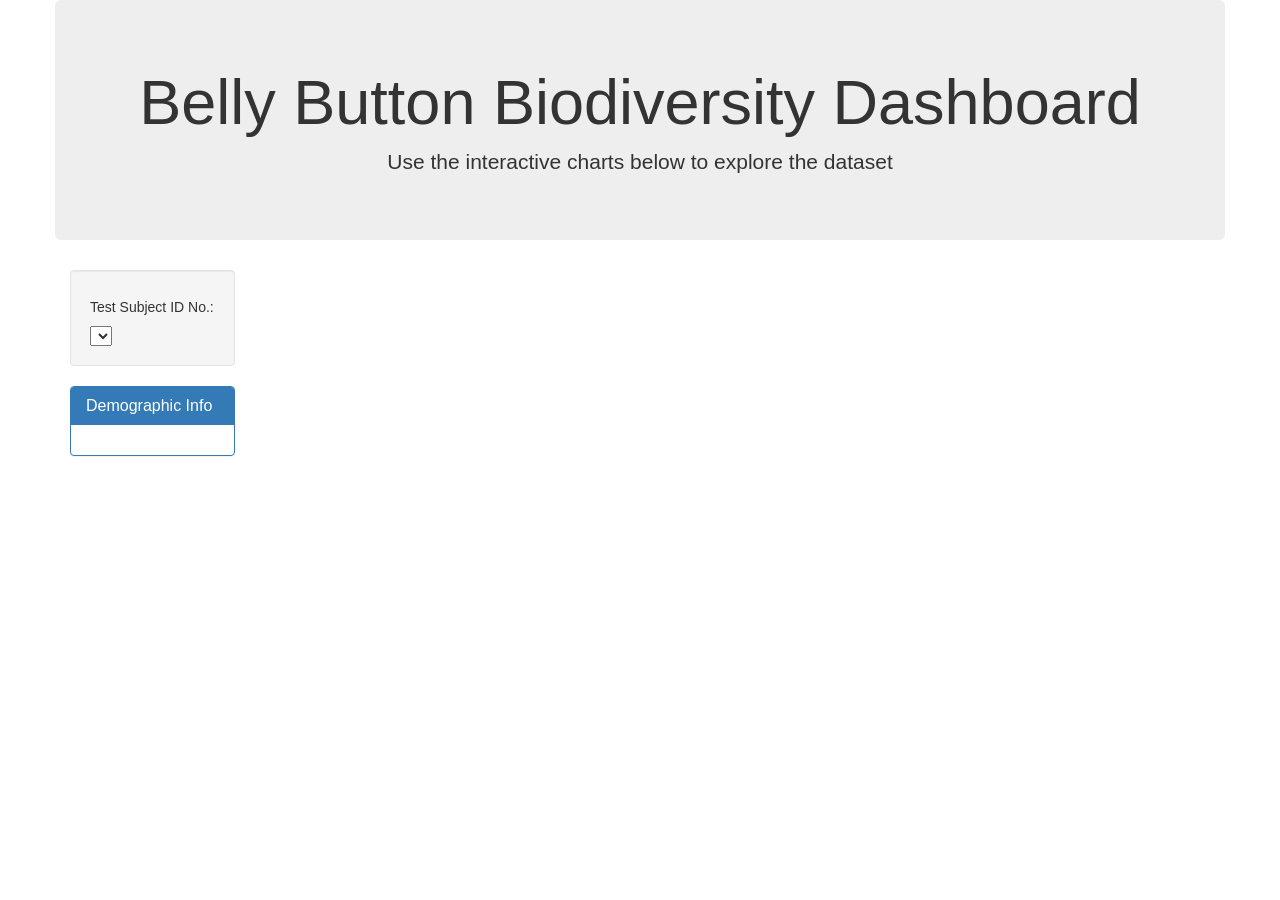
<file: 11 Belly Buttom diversity-plotly/index.html>
<!DOCTYPE html>
<html lang="en">

<head>
  <meta charset="UTF-8">
  <meta name="viewport" content="width=device-width, initial-scale=1.0">
  <meta http-equiv="X-UA-Compatible" content="ie=edge">
  <title>Bellybutton Biodiversity</title>
  <link rel="stylesheet" href="https://maxcdn.bootstrapcdn.com/bootstrap/3.3.7/css/bootstrap.min.css">
</head>

<body>

  <div class="container">
    <div class="row">
      <div class="col-md-12 jumbotron text-center">
        <h1>Belly Button Biodiversity Dashboard</h1>
        <p>Use the interactive charts below to explore the dataset</p>
      </div>
    </div>
    <div class="row">
      <div class="col-md-2">
        <div class="well">
          <h5>Test Subject ID No.:</h5>
          <!-- selector -->
          <select id="selDataset" onchange="optionChanged(this.value)"></select>
        </div>
        <div class="panel panel-primary">
          <div class="panel-heading">
            <h3 class="panel-title">Demographic Info</h3>
          </div>
          
          <div id="sample-metadata" class="panel-body"></div>
        </div>
      </div>
      <div class="col-md-5">
        <div id="bar"></div>
      </div>
      <div class="col-md-5">
        <div id="gauge"></div>
      </div>
    </div>
    <div class="row">
      <div class="col-md-12">
        <div id="bubble"></div>
      </div>
    </div>
  </div>

  <script src="https://d3js.org/d3.v5.min.js"></script>
  <script src="https://cdn.plot.ly/plotly-latest.min.js"></script>
  <script src="./js/app.js"></script>

  <!--<script src="samples.json"></script>-->
  
</body>

</html>
</file>
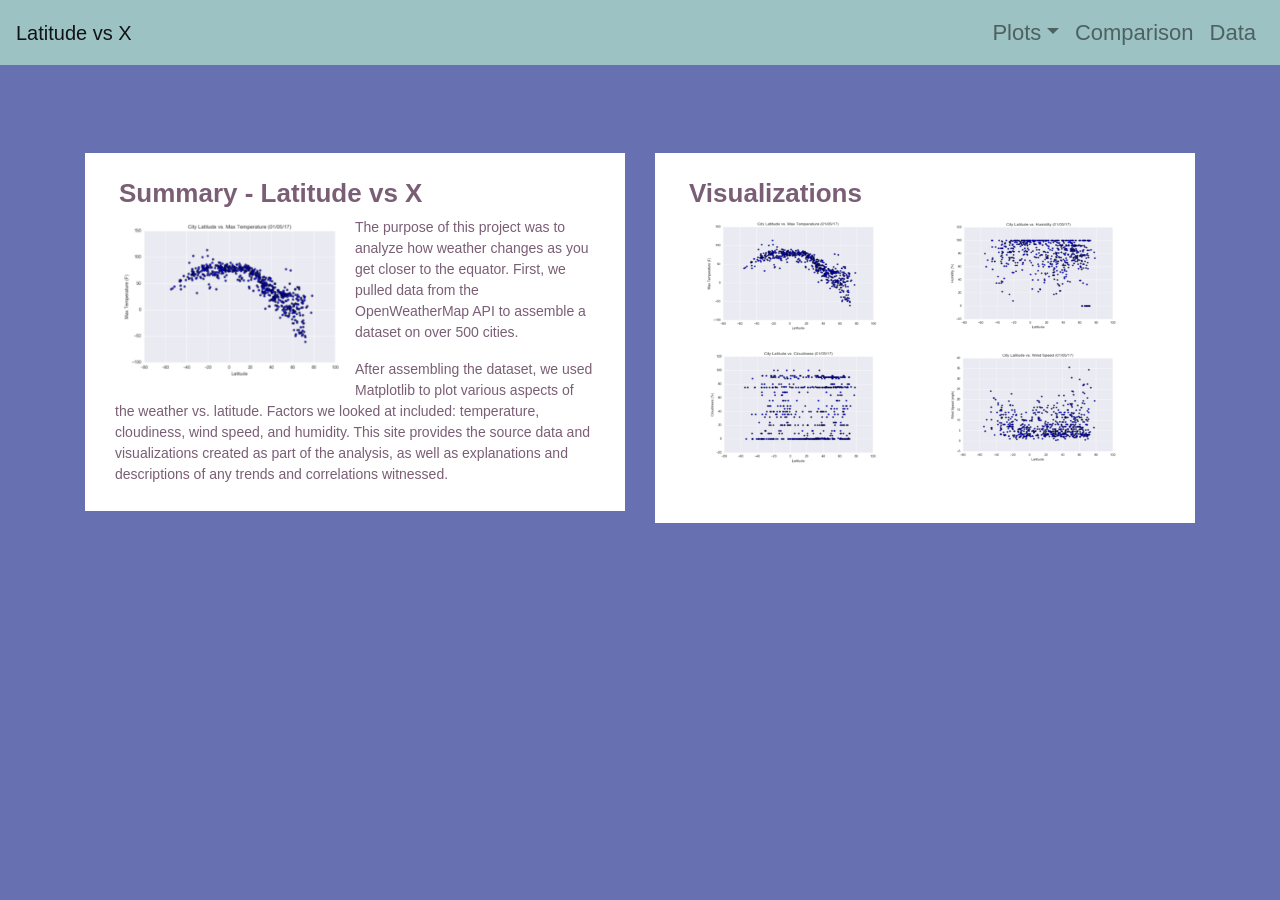
<file: 8 Web-Design-Challenge-main/index.html>
<!DOCTYPE html>
<html lang="en-us">
  
  <head>
    <meta charset="UTF-8">
    <!-- viewport -->
    <meta name="viewport" content="width=device-width, initial-scale=1">  
    <!-- bootstrap -->
	  <link rel="stylesheet" href="https://maxcdn.bootstrapcdn.com/bootstrap/4.0.0/css/bootstrap.min.css" integrity="sha384-Gn5384xqQ1aoWXA+058RXPxPg6fy4IWvTNh0E263XmFcJlSAwiGgFAW/dAiS6JXm" crossorigin="anonymous">
	<!-- css -->  
      <link rel="stylesheet" type="text/css" href="style_lattitude.css">
    <title>Latitude WebDesign - Landing</title>
  </head>

  <body>

    <div class="navigate"> 
        <nav class="navbar  navbar-expand-lg navbar-light ">
          <a class="navbar-brand" href="index.html">Latitude vs X</a>
          
          <button class="navbar-toggler border" type="button" data-toggle="collapse" data-target="#navbarNavDropdown" aria-controls="navbarNavDropdown" aria-expanded="false" aria-label="Toggle navigation">
            <span class="navbar-toggler-icon"></span>
          </button>

        <div class="collapse navbar-collapse" id="navbarNavDropdown">
          <ul class="navbar-nav ml-auto">
                <li class="nav-item dropdown">
                    <a href="#" class="nav-link dropdown-toggle" data-toggle="dropdown" id="navbarDropdownMenuLink" role="button" aria-haspopup="true" aria-expanded="false">Plots</a>
                     <div class="dropdown-menu" aria-labelledby="navbarDropdownMenuLink">
                        <a class="dropdown-item" href="temperature.html">Temperature</a>
                        <a class="dropdown-item" href="humidity.html">Humidity</a>
                        <a class="dropdown-item" href="cloudiness.html">Cloudiness</a>
                        <a class="dropdown-item" href="wind.html">Wind Speed</a>
                    </div>
              </li>

                <li class="nav-item">
                         <a class="nav-link" href="comparison.html">Comparison</a>
                </li>

                <li class="nav-item">
                        <a class="nav-link" href="data.html">Data</a>
                </li>
         </ul>
        
        </div>
      </nav>
    </div>

    <div class="container">
        <br></br>
        <section class="row">
          <div class="col-lg-6 col-md-12">
            <div class="description">
              <h1 class="principal-header">Summary - Latitude vs X</h1>
              <img src="Images/temperature.png" class="principal-plot">
              <p>The purpose of this project was to analyze how weather changes as you get closer to the equator. First, we pulled data from the OpenWeatherMap API to assemble a dataset on over 500 cities.</p>
              <p>After assembling the dataset, we used Matplotlib to plot various aspects of the weather vs. latitude. Factors we looked at included: temperature, cloudiness, wind speed, and humidity. This site provides the source data and visualizations created as part of the analysis, as well as explanations and descriptions of any trends and correlations witnessed.</p>
            </div>
          </div>
          
          <div class="col-lg-6 col-md-12">
            <section id="imageNav-area">
              <div class="content">
                <h2 class="visualizations-header">Visualizations</h2>
                <div class="container">
                  <div class="row">
                    <div class="col-6">
                      <a href="temperature.html">
                        <img src="Images/temperature.png", class="plot">
                      </a>
                    </div>
                    <div class="col-6">
                      <a href="humidity.html">
                        <img src="Images/humidity.png", class="plot">
                      </a>
                    </div>
                    <div class="col-6">
                      <a href="cloudiness.html">
                        <img src="Images/cloudiness.png", class="plot">
                      </a>
                    </div>
                    <div class="col-6">
                      <a href="wind.html">
                        <img src="Images/wind.png", class="plot">
                      </a>
                    </div>
                  </div>
                </div>
              </div>
            </section>
          </div>
        
        </section>
    </div>

      <!-- optional -->
      <script src="https://code.jquery.com/jquery-3.2.1.slim.min.js" integrity="sha384-KJ3o2DKtIkvYIK3UENzmM7KCkRr/rE9/Qpg6aAZGJwFDMVNA/GpGFF93hXpG5KkN" crossorigin="anonymous"></script>
      <script src="https://cdnjs.cloudflare.com/ajax/libs/popper.js/1.12.9/umd/popper.min.js" integrity="sha384-ApNbgh9B+Y1QKtv3Rn7W3mgPxhU9K/ScQsAP7hUibX39j7fakFPskvXusvfa0b4Q" crossorigin="anonymous"></script>
      <script src="https://maxcdn.bootstrapcdn.com/bootstrap/4.0.0/js/bootstrap.min.js" integrity="sha384-JZR6Spejh4U02d8jOt6vLEHfe/JQGiRRSQQxSfFWpi1MquVdAyjUar5+76PVCmYl" crossorigin="anonymous"></script>
    
  </body>
  
​</html>
</file>
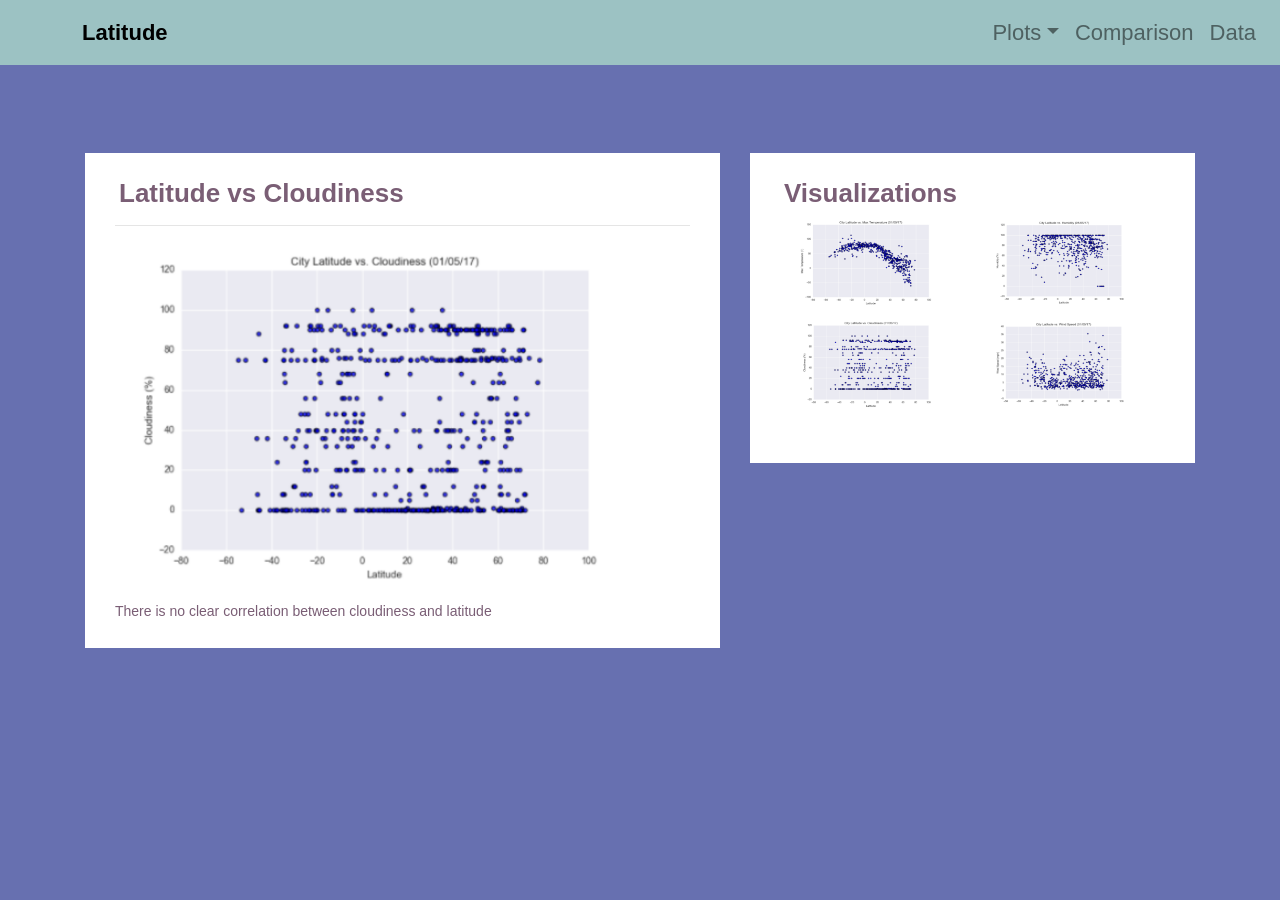
<file: 8 Web-Design-Challenge-main/cloudiness.html>
<!DOCTYPE html>
<html lang="en-us">
  
  <head>
    <meta charset="UTF-8">
    <meta name="viewport" content="width=device-width, initial-scale=1">
    <meta http-equiv="X-UA-Compatible" content="ie=edge">
	  <link rel="stylesheet" href="https://maxcdn.bootstrapcdn.com/bootstrap/4.0.0/css/bootstrap.min.css" integrity="sha384-Gn5384xqQ1aoWXA+058RXPxPg6fy4IWvTNh0E263XmFcJlSAwiGgFAW/dAiS6JXm" crossorigin="anonymous">
	  <link rel="stylesheet" type="text/css" href="style_lattitude.css">
    <title>Latitude vs Cloudiness </title>
  </head>

  <body>

    <div class="navigation">
      <nav class="navbar navbar-expand-lg navbar-light">
        <a class="navbar-brand" href="index.html">Latitude</a>
        <button class="navbar-toggler border" type="button" data-toggle="collapse" data-target="#navbarNavDropdown" aria-controls="navbarNavDropdown" aria-expanded="false" aria-label="Toggle navigation">
          <span class="navbar-toggler-icon"></span>
        </button>
        <div class="collapse navbar-collapse" id="navbarNavDropdown">
          <ul class="navbar-nav ml-auto">
            <li class="nav-item dropdown">
              <a href="#" class="nav-link dropdown-toggle" data-toggle="dropdown" id="navbarDropdownMenuLink" role="button" aria-haspopup="true" aria-expanded="false">Plots</a>
              <div class="dropdown-menu" aria-labelledby="navbarDropdownMenuLink">
                <a class="dropdown-item" href="temperature.html">Temperature</a>
                <a class="dropdown-item" href="humidity.html">Humidity</a>
                <a class="dropdown-item" href="cloudiness.html">Cloudiness</a>
                <a class="dropdown-item" href="wind.html">Wind </a>
              </div>
            </li>
            <li class="nav-item">
              <a class="nav-link" href="comparison.html">Comparison</a>
            </li>
            <li class="nav-item">
              <a class="nav-link" href="data.html">Data</a>
            </li>
          </ul>
        </div>
      </nav>
    </div>

    <div class="container">
      <br></br>
      <section class="row">
        <div class="col-lg-7 col-md-12">
          <div class="description">
            <h1 class="principal-header">Latitude vs Cloudiness</h1>
            <hr>
            <img src="Images/cloudiness.png">
            <p>There is no clear correlation between cloudiness and latitude</p>
          </div>
        </div>
        <div class="col-lg-5 col-md-12">
          <section id="imageNav-area">
            <div class="content">
              <h2 class="visualizations-header">Visualizations</h2>
              <div class="container">
                <div class="row">
                  <div class="col-6">
                    <a href="temperature.html">
                      <img src="Images/temperature.png", class="plot">
                    </a>
                  </div>
                  <div class="col-6">
                    <a href="humidity.html">
                      <img src="Images/humidity.png", class="plot">
                    </a>
                  </div>
                  <div class="col-6">
                    <a href="cloudiness.html">
                      <img src="Images/cloudiness.png", class="plot">
                    </a>
                  </div>
                  <div class="col-6">
                    <a href="wind.html">
                      <img src="Images/wind.png", class="plot">
                    </a>
                  </div>
                </div>
              </div>
            </div>
          </section>
        </div>
      </section>
    </div>
    
    <script src="https://code.jquery.com/jquery-3.2.1.slim.min.js" integrity="sha384-KJ3o2DKtIkvYIK3UENzmM7KCkRr/rE9/Qpg6aAZGJwFDMVNA/GpGFF93hXpG5KkN" crossorigin="anonymous"></script>
    <script src="https://cdnjs.cloudflare.com/ajax/libs/popper.js/1.12.9/umd/popper.min.js" integrity="sha384-ApNbgh9B+Y1QKtv3Rn7W3mgPxhU9K/ScQsAP7hUibX39j7fakFPskvXusvfa0b4Q" crossorigin="anonymous"></script>
    <script src="https://maxcdn.bootstrapcdn.com/bootstrap/4.0.0/js/bootstrap.min.js" integrity="sha384-JZR6Spejh4U02d8jOt6vLEHfe/JQGiRRSQQxSfFWpi1MquVdAyjUar5+76PVCmYl" crossorigin="anonymous"></script>
  
  </body>
​
</html>
</file>
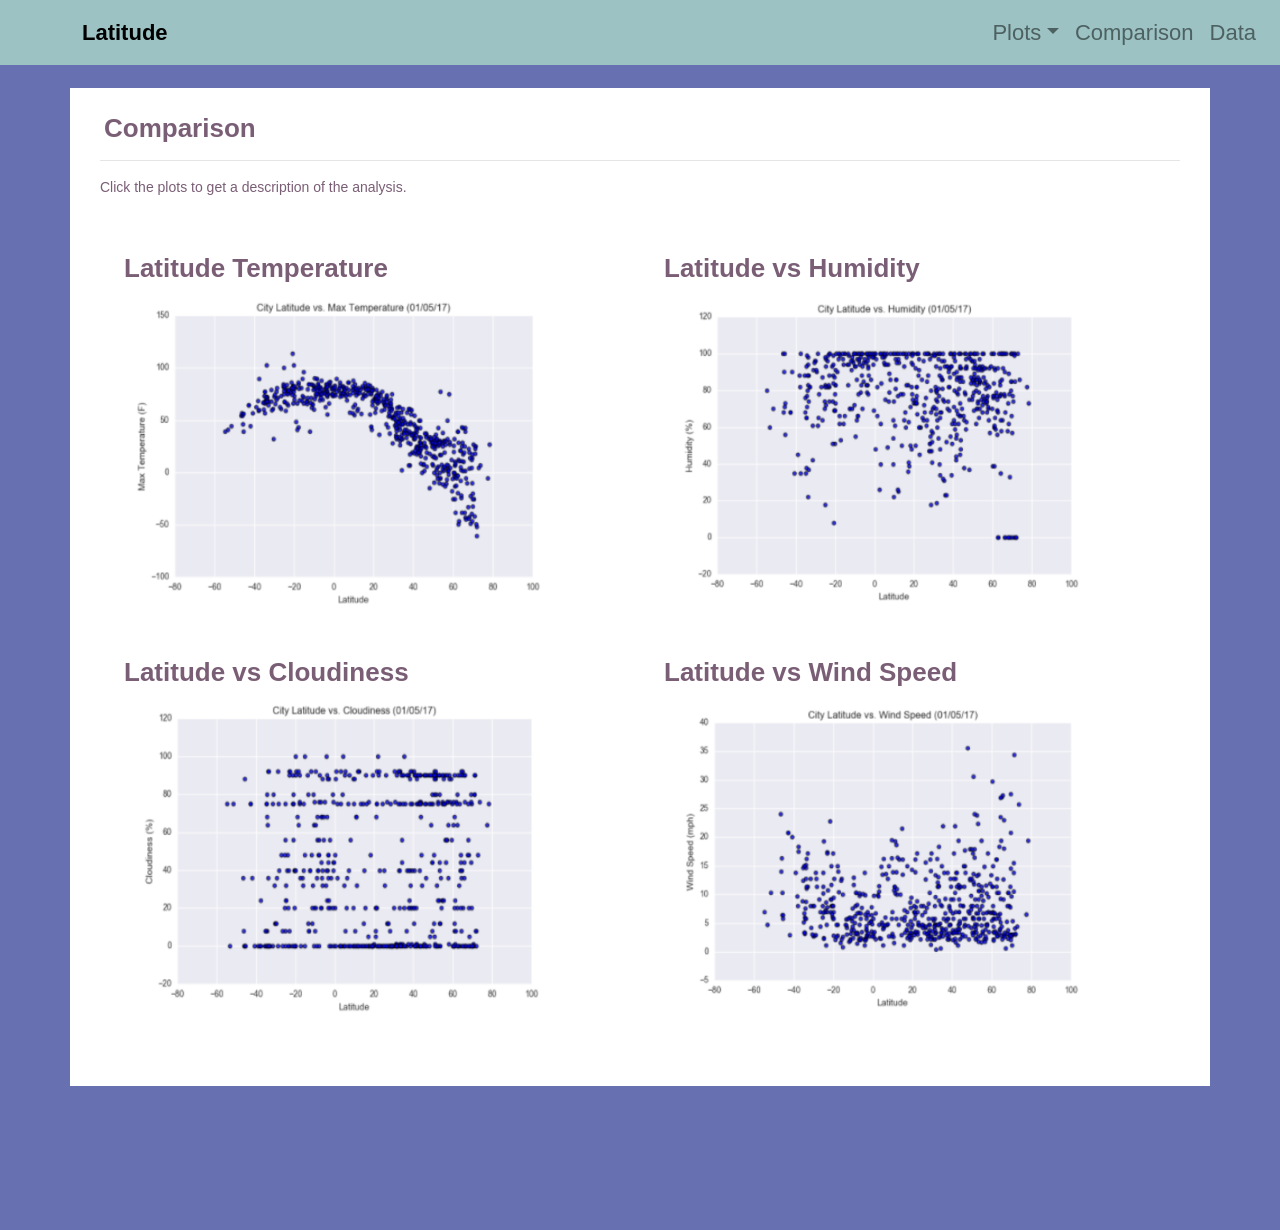
<file: 8 Web-Design-Challenge-main/comparison.html>
<!DOCTYPE html>
<html lang="en-us">
  
  <head>
    <meta charset="UTF-8">
    <meta name="viewport" content="width=device-width, initial-scale=1">
    <meta http-equiv="X-UA-Compatible" content="ie=edge">
	  <link rel="stylesheet" href="https://maxcdn.bootstrapcdn.com/bootstrap/4.0.0/css/bootstrap.min.css" integrity="sha384-Gn5384xqQ1aoWXA+058RXPxPg6fy4IWvTNh0E263XmFcJlSAwiGgFAW/dAiS6JXm" crossorigin="anonymous">
	  <link rel="stylesheet" type="text/css" href="style_lattitude.css">
    <title>Comparison</title>
  </head>

  <body>

    <div class="navigation">
      <nav class="navbar fixed-top navbar-expand-lg navbar-light">
        <a class="navbar-brand" href="index.html">Latitude</a>
        <button class="navbar-toggler border" type="button" data-toggle="collapse" data-target="#navbarNavDropdown" aria-controls="navbarNavDropdown" aria-expanded="false" aria-label="Toggle navigation">
          <span class="navbar-toggler-icon"></span>
        </button>
        <div class="collapse navbar-collapse" id="navbarNavDropdown">
          <ul class="navbar-nav ml-auto">
            <li class="nav-item dropdown">
              <a href="#" class="nav-link dropdown-toggle" data-toggle="dropdown" id="navbarDropdownMenuLink" role="button" aria-haspopup="true" aria-expanded="false">Plots</a>
              <div class="dropdown-menu" aria-labelledby="navbarDropdownMenuLink">
                <a class="dropdown-item" href="temperature.html">Temperature</a>
                <a class="dropdown-item" href="humidity.html">Humidity</a>
                <a class="dropdown-item" href="cloudiness.html">Cloudiness</a>
                <a class="dropdown-item" href="wind.html">Wind Speed</a>
              </div>
            </li>
            <li class="nav-item">
              <a class="nav-link" href="comparison.html">Comparison</a>
            </li>
            <li class="nav-item">
              <a class="nav-link" href="data.html">Data</a>
            </li>
          </ul>
        </div>
      </nav>
    </div>

    <br></br>
    
    <div class="container">
      <section class="row">
        <div>
          <div class="description">
            <h1 class="principal-header">Comparison</h1>
            <hr>
            <p>Click the plots to get a description of the analysis.</p>
            <div class="container" style="padding-bottom: 40px;">
              <div class="row">
                <div class="col-lg-6" style="padding: 20px;">
                  <div class="visualizations-header">Latitude Temperature</div>
                  <a href="temperature.html">
                    <img src="Images/temperature.png", class="plot">
                  </a>
                </div>

                <div class="col-lg-6" style="padding: 20px;">
                  <div class="visualizations-header">Latitude vs Humidity</div>
                  <a href="humidity.html">
                    <img src="Images/humidity.png", class="plot">
                  </a>
                </div>
                <div class="col-lg-6" style="padding: 20px;">
                  <div class="visualizations-header">Latitude vs Cloudiness</div>
                  <a href="cloudiness.html">
                    <img src="Images/cloudiness.png", class="plot">
                  </a>
                </div>
                <div class="col-lg-6" style="padding: 20px;">
                  <div class="visualizations-header">Latitude vs Wind Speed</div>
                  <a href="wind.html">
                    <img src="Images/wind.png", class="plot">
                  </a>
                </div>
              </div>
            </div>
          </div>
        </div>
      </section>
    </div>
    
    <script src="https://code.jquery.com/jquery-3.2.1.slim.min.js" integrity="sha384-KJ3o2DKtIkvYIK3UENzmM7KCkRr/rE9/Qpg6aAZGJwFDMVNA/GpGFF93hXpG5KkN" crossorigin="anonymous"></script>
    <script src="https://cdnjs.cloudflare.com/ajax/libs/popper.js/1.12.9/umd/popper.min.js" integrity="sha384-ApNbgh9B+Y1QKtv3Rn7W3mgPxhU9K/ScQsAP7hUibX39j7fakFPskvXusvfa0b4Q" crossorigin="anonymous"></script>
    <script src="https://maxcdn.bootstrapcdn.com/bootstrap/4.0.0/js/bootstrap.min.js" integrity="sha384-JZR6Spejh4U02d8jOt6vLEHfe/JQGiRRSQQxSfFWpi1MquVdAyjUar5+76PVCmYl" crossorigin="anonymous"></script>
  
  </body>

​</html>
</file>
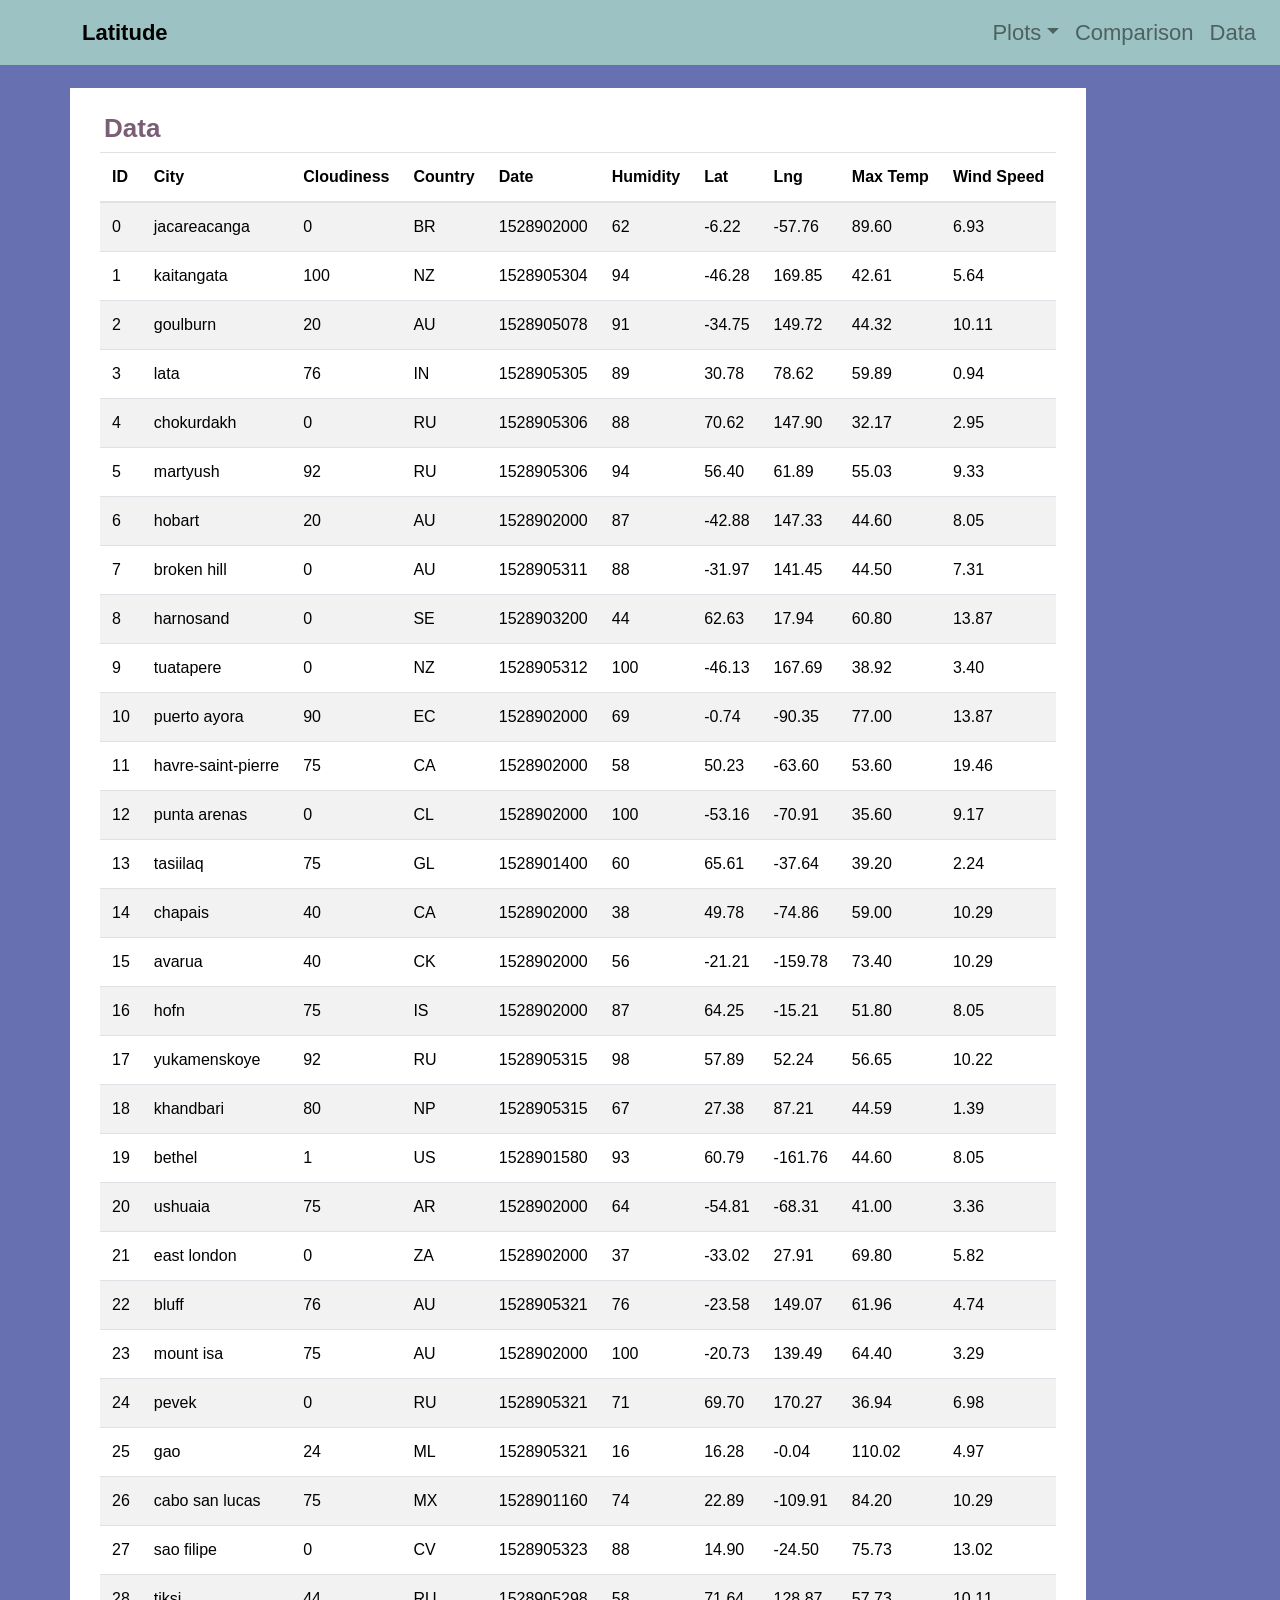
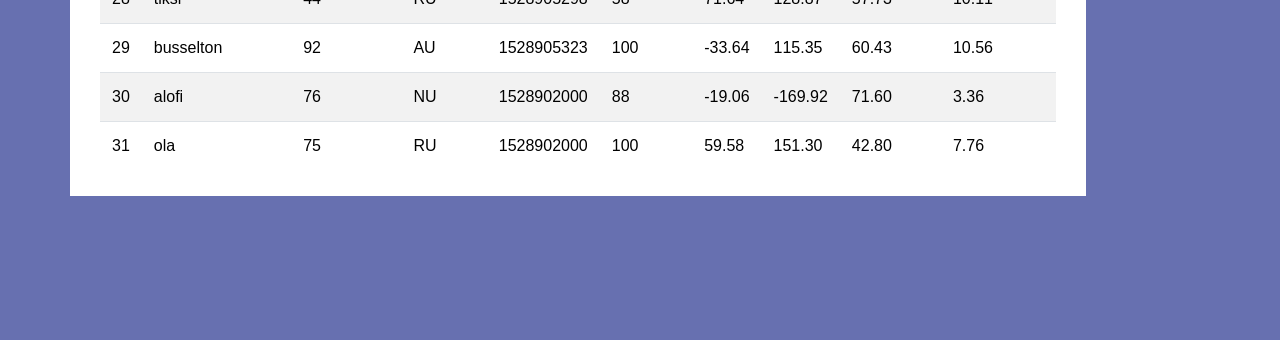
<file: 8 Web-Design-Challenge-main/data.html>
<!DOCTYPE html>
<html lang="en-us">
  
  <head>
    <meta charset="UTF-8">
    <meta name="viewport" content="width=device-width, initial-scale=1">
	  <link rel="stylesheet" href="https://maxcdn.bootstrapcdn.com/bootstrap/4.0.0/css/bootstrap.min.css" integrity="sha384-Gn5384xqQ1aoWXA+058RXPxPg6fy4IWvTNh0E263XmFcJlSAwiGgFAW/dAiS6JXm" crossorigin="anonymous">
	  <link rel="stylesheet" type="text/css" href="style_lattitude.css">
    <title>Latitude Web Visualization - Data</title>
  </head>

  <body>

    <div class="navigation">
      <nav class="navbar fixed-top navbar-expand-lg navbar-light">
        <a class="navbar-brand" href="index.html">Latitude</a>
        <button class="navbar-toggler border" type="button" data-toggle="collapse" data-target="#navbarNavDropdown" aria-controls="navbarNavDropdown" aria-expanded="false" aria-label="Toggle navigation">
          <span class="navbar-toggler-icon"></span>
        </button>
        <div class="collapse navbar-collapse" id="navbarNavDropdown">
          <ul class="navbar-nav ml-auto">
            <li class="nav-item dropdown">
              <a href="#" class="nav-link dropdown-toggle" data-toggle="dropdown" id="navbarDropdownMenuLink" role="button" aria-haspopup="true" aria-expanded="false">Plots</a>
              <div class="dropdown-menu" aria-labelledby="navbarDropdownMenuLink">
                <a class="dropdown-item" href="max_temperature_plot.html">Temperature</a>
                <a class="dropdown-item" href="humidity_plot.html">Humidity</a>
                <a class="dropdown-item" href="cloudiness_plot.html">Cloudiness</a>
                <a class="dropdown-item" href="wind_speed_plot.html">Wind </a>
              </div>
            </li>
            <li class="nav-item">
              <a class="nav-link" href="comparison.html">Comparison</a>
            </li>
            <li class="nav-item">
              <a class="nav-link" href="data.html">Data</a>
            </li>
          </ul>
        </div>
      </nav>
    </div>

    <br></br>
    
    <div class="container">
      <section class="row">
        <div>
          <div class="description">
            <h1 class="principal-header">Data</h1>

            <div>
              <table class="dataframe table table-striped">
                <thead>
                  <tr style="text-align: left;">
                    <th>ID</th>
                    <th>City</th>
                    <th>Cloudiness</th>
                    <th>Country</th>
                    <th>Date</th>
                    <th>Humidity</th>
                    <th>Lat</th>
                    <th>Lng</th>
                    <th>Max Temp</th>
                    <th>Wind Speed</th>
                  </tr>
                </thead>
                <tbody>
                  <tr>
                    <td>0</td>
                    <td>jacareacanga</td>
                    <td>0</td>
                    <td>BR</td>
                    <td>1528902000</td>
                    <td>62</td>
                    <td>-6.22</td>
                    <td>-57.76</td>
                    <td>89.60</td>
                    <td>6.93</td>
                  </tr>
                  <tr>
                    <td>1</td>
                    <td>kaitangata</td>
                    <td>100</td>
                    <td>NZ</td>
                    <td>1528905304</td>
                    <td>94</td>
                    <td>-46.28</td>
                    <td>169.85</td>
                    <td>42.61</td>
                    <td>5.64</td>
                  </tr>
                  <tr>
                    <td>2</td>
                    <td>goulburn</td>
                    <td>20</td>
                    <td>AU</td>
                    <td>1528905078</td>
                    <td>91</td>
                    <td>-34.75</td>
                    <td>149.72</td>
                    <td>44.32</td>
                    <td>10.11</td>
                  </tr>
                  <tr>
                    <td>3</td>
                    <td>lata</td>
                    <td>76</td>
                    <td>IN</td>
                    <td>1528905305</td>
                    <td>89</td>
                    <td>30.78</td>
                    <td>78.62</td>
                    <td>59.89</td>
                    <td>0.94</td>
                  </tr>
                  <tr>
                    <td>4</td>
                    <td>chokurdakh</td>
                    <td>0</td>
                    <td>RU</td>
                    <td>1528905306</td>
                    <td>88</td>
                    <td>70.62</td>
                    <td>147.90</td>
                    <td>32.17</td>
                    <td>2.95</td>
                  </tr>
                  <tr>
                    <td>5</td>
                    <td>martyush</td>
                    <td>92</td>
                    <td>RU</td>
                    <td>1528905306</td>
                    <td>94</td>
                    <td>56.40</td>
                    <td>61.89</td>
                    <td>55.03</td>
                    <td>9.33</td>
                  </tr>
                  <tr>
                    <td>6</td>
                    <td>hobart</td>
                    <td>20</td>
                    <td>AU</td>
                    <td>1528902000</td>
                    <td>87</td>
                    <td>-42.88</td>
                    <td>147.33</td>
                    <td>44.60</td>
                    <td>8.05</td>
                  </tr>
                  <tr>
                    <td>7</td>
                    <td>broken hill</td>
                    <td>0</td>
                    <td>AU</td>
                    <td>1528905311</td>
                    <td>88</td>
                    <td>-31.97</td>
                    <td>141.45</td>
                    <td>44.50</td>
                    <td>7.31</td>
                  </tr>
                  <tr>
                    <td>8</td>
                    <td>harnosand</td>
                    <td>0</td>
                    <td>SE</td>
                    <td>1528903200</td>
                    <td>44</td>
                    <td>62.63</td>
                    <td>17.94</td>
                    <td>60.80</td>
                    <td>13.87</td>
                  </tr>
                  <tr>
                    <td>9</td>
                    <td>tuatapere</td>
                    <td>0</td>
                    <td>NZ</td>
                    <td>1528905312</td>
                    <td>100</td>
                    <td>-46.13</td>
                    <td>167.69</td>
                    <td>38.92</td>
                    <td>3.40</td>
                  </tr>
                  <tr>
                    <td>10</td>
                    <td>puerto ayora</td>
                    <td>90</td>
                    <td>EC</td>
                    <td>1528902000</td>
                    <td>69</td>
                    <td>-0.74</td>
                    <td>-90.35</td>
                    <td>77.00</td>
                    <td>13.87</td>
                  </tr>
                  <tr>
                    <td>11</td>
                    <td>havre-saint-pierre</td>
                    <td>75</td>
                    <td>CA</td>
                    <td>1528902000</td>
                    <td>58</td>
                    <td>50.23</td>
                    <td>-63.60</td>
                    <td>53.60</td>
                    <td>19.46</td>
                  </tr>
                  <tr>
                    <td>12</td>
                    <td>punta arenas</td>
                    <td>0</td>
                    <td>CL</td>
                    <td>1528902000</td>
                    <td>100</td>
                    <td>-53.16</td>
                    <td>-70.91</td>
                    <td>35.60</td>
                    <td>9.17</td>
                  </tr>
                  <tr>
                    <td>13</td>
                    <td>tasiilaq</td>
                    <td>75</td>
                    <td>GL</td>
                    <td>1528901400</td>
                    <td>60</td>
                    <td>65.61</td>
                    <td>-37.64</td>
                    <td>39.20</td>
                    <td>2.24</td>
                  </tr>
                  <tr>
                    <td>14</td>
                    <td>chapais</td>
                    <td>40</td>
                    <td>CA</td>
                    <td>1528902000</td>
                    <td>38</td>
                    <td>49.78</td>
                    <td>-74.86</td>
                    <td>59.00</td>
                    <td>10.29</td>
                  </tr>
                  <tr>
                    <td>15</td>
                    <td>avarua</td>
                    <td>40</td>
                    <td>CK</td>
                    <td>1528902000</td>
                    <td>56</td>
                    <td>-21.21</td>
                    <td>-159.78</td>
                    <td>73.40</td>
                    <td>10.29</td>
                  </tr>
                  <tr>
                    <td>16</td>
                    <td>hofn</td>
                    <td>75</td>
                    <td>IS</td>
                    <td>1528902000</td>
                    <td>87</td>
                    <td>64.25</td>
                    <td>-15.21</td>
                    <td>51.80</td>
                    <td>8.05</td>
                  </tr>
                  <tr>
                    <td>17</td>
                    <td>yukamenskoye</td>
                    <td>92</td>
                    <td>RU</td>
                    <td>1528905315</td>
                    <td>98</td>
                    <td>57.89</td>
                    <td>52.24</td>
                    <td>56.65</td>
                    <td>10.22</td>
                  </tr>
                  <tr>
                    <td>18</td>
                    <td>khandbari</td>
                    <td>80</td>
                    <td>NP</td>
                    <td>1528905315</td>
                    <td>67</td>
                    <td>27.38</td>
                    <td>87.21</td>
                    <td>44.59</td>
                    <td>1.39</td>
                  </tr>
                  <tr>
                    <td>19</td>
                    <td>bethel</td>
                    <td>1</td>
                    <td>US</td>
                    <td>1528901580</td>
                    <td>93</td>
                    <td>60.79</td>
                    <td>-161.76</td>
                    <td>44.60</td>
                    <td>8.05</td>
                  </tr>
                  <tr>
                    <td>20</td>
                    <td>ushuaia</td>
                    <td>75</td>
                    <td>AR</td>
                    <td>1528902000</td>
                    <td>64</td>
                    <td>-54.81</td>
                    <td>-68.31</td>
                    <td>41.00</td>
                    <td>3.36</td>
                  </tr>
                  <tr>
                    <td>21</td>
                    <td>east london</td>
                    <td>0</td>
                    <td>ZA</td>
                    <td>1528902000</td>
                    <td>37</td>
                    <td>-33.02</td>
                    <td>27.91</td>
                    <td>69.80</td>
                    <td>5.82</td>
                  </tr>
                  <tr>
                    <td>22</td>
                    <td>bluff</td>
                    <td>76</td>
                    <td>AU</td>
                    <td>1528905321</td>
                    <td>76</td>
                    <td>-23.58</td>
                    <td>149.07</td>
                    <td>61.96</td>
                    <td>4.74</td>
                  </tr>
                  <tr>
                    <td>23</td>
                    <td>mount isa</td>
                    <td>75</td>
                    <td>AU</td>
                    <td>1528902000</td>
                    <td>100</td>
                    <td>-20.73</td>
                    <td>139.49</td>
                    <td>64.40</td>
                    <td>3.29</td>
                  </tr>
                  <tr>
                    <td>24</td>
                    <td>pevek</td>
                    <td>0</td>
                    <td>RU</td>
                    <td>1528905321</td>
                    <td>71</td>
                    <td>69.70</td>
                    <td>170.27</td>
                    <td>36.94</td>
                    <td>6.98</td>
                  </tr>
                  <tr>
                    <td>25</td>
                    <td>gao</td>
                    <td>24</td>
                    <td>ML</td>
                    <td>1528905321</td>
                    <td>16</td>
                    <td>16.28</td>
                    <td>-0.04</td>
                    <td>110.02</td>
                    <td>4.97</td>
                  </tr>
                  <tr>
                    <td>26</td>
                    <td>cabo san lucas</td>
                    <td>75</td>
                    <td>MX</td>
                    <td>1528901160</td>
                    <td>74</td>
                    <td>22.89</td>
                    <td>-109.91</td>
                    <td>84.20</td>
                    <td>10.29</td>
                  </tr>
                  <tr>
                    <td>27</td>
                    <td>sao filipe</td>
                    <td>0</td>
                    <td>CV</td>
                    <td>1528905323</td>
                    <td>88</td>
                    <td>14.90</td>
                    <td>-24.50</td>
                    <td>75.73</td>
                    <td>13.02</td>
                  </tr>
                  <tr>
                    <td>28</td>
                    <td>tiksi</td>
                    <td>44</td>
                    <td>RU</td>
                    <td>1528905298</td>
                    <td>58</td>
                    <td>71.64</td>
                    <td>128.87</td>
                    <td>57.73</td>
                    <td>10.11</td>
                  </tr>
                  <tr>
                    <td>29</td>
                    <td>busselton</td>
                    <td>92</td>
                    <td>AU</td>
                    <td>1528905323</td>
                    <td>100</td>
                    <td>-33.64</td>
                    <td>115.35</td>
                    <td>60.43</td>
                    <td>10.56</td>
                  </tr>
                  <tr>
                    <td>30</td>
                    <td>alofi</td>
                    <td>76</td>
                    <td>NU</td>
                    <td>1528902000</td>
                    <td>88</td>
                    <td>-19.06</td>
                    <td>-169.92</td>
                    <td>71.60</td>
                    <td>3.36</td>
                  </tr>
                  <tr>
                    <td>31</td>
                    <td>ola</td>
                    <td>75</td>
                    <td>RU</td>
                    <td>1528902000</td>
                    <td>100</td>
                    <td>59.58</td>
                    <td>151.30</td>
                    <td>42.80</td>
                    <td>7.76</td>
                  </tr>
                  <tr>
                </tbody>
            </table>
          </div>
        </div>
      </div>
    </section>
  </div>
  
  <script src="https://code.jquery.com/jquery-3.2.1.slim.min.js" integrity="sha384-KJ3o2DKtIkvYIK3UENzmM7KCkRr/rE9/Qpg6aAZGJwFDMVNA/GpGFF93hXpG5KkN" crossorigin="anonymous"></script>
  <script src="https://cdnjs.cloudflare.com/ajax/libs/popper.js/1.12.9/umd/popper.min.js" integrity="sha384-ApNbgh9B+Y1QKtv3Rn7W3mgPxhU9K/ScQsAP7hUibX39j7fakFPskvXusvfa0b4Q" crossorigin="anonymous"></script>
  <script src="https://maxcdn.bootstrapcdn.com/bootstrap/4.0.0/js/bootstrap.min.js" integrity="sha384-JZR6Spejh4U02d8jOt6vLEHfe/JQGiRRSQQxSfFWpi1MquVdAyjUar5+76PVCmYl" crossorigin="anonymous"></script>

</body>

​</html>
</file>
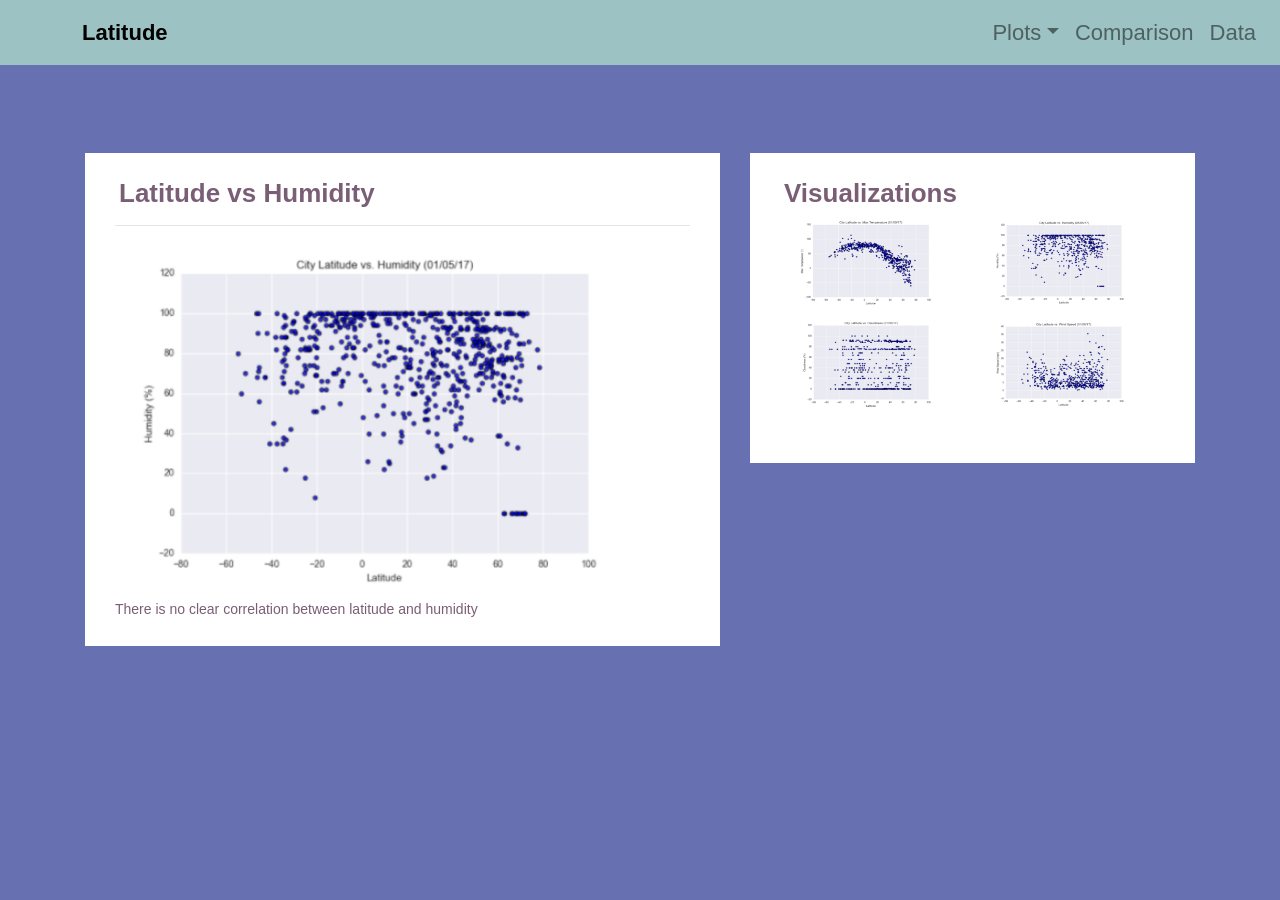
<file: 8 Web-Design-Challenge-main/humidity.html>
<!DOCTYPE html>
<html lang="en-us">
  
  <head>
    <meta charset="UTF-8">
    <meta name="viewport" content="width=device-width, initial-scale=1">
    <meta http-equiv="X-UA-Compatible" content="ie=edge">
	  <link rel="stylesheet" href="https://maxcdn.bootstrapcdn.com/bootstrap/4.0.0/css/bootstrap.min.css" integrity="sha384-Gn5384xqQ1aoWXA+058RXPxPg6fy4IWvTNh0E263XmFcJlSAwiGgFAW/dAiS6JXm" crossorigin="anonymous">
	  <link rel="stylesheet" type="text/css" href="style_lattitude.css">
    <title>Latitude vs Humidity</title>
  </head>

  <body>

    <div class="navigation">
      <nav class="navbar navbar-expand-lg navbar-light">
        <a class="navbar-brand" href="index.html">Latitude</a>
        <button class="navbar-toggler border" type="button" data-toggle="collapse" data-target="#navbarNavDropdown" aria-controls="navbarNavDropdown" aria-expanded="false" aria-label="Toggle navigation">
          <span class="navbar-toggler-icon"></span>
        </button>
        <div class="collapse navbar-collapse" id="navbarNavDropdown">
          <ul class="navbar-nav ml-auto">
            <li class="nav-item dropdown">
              <a href="#" class="nav-link dropdown-toggle" data-toggle="dropdown" id="navbarDropdownMenuLink" role="button" aria-haspopup="true" aria-expanded="false">Plots</a>
              <div class="dropdown-menu" aria-labelledby="navbarDropdownMenuLink">
                <a class="dropdown-item" href="temperature.html">Temperature</a>
                <a class="dropdown-item" href="humidity.html">Humidity</a>
                <a class="dropdown-item" href="cloudiness.html">Cloudiness</a>
                <a class="dropdown-item" href="wind.html">Wind </a>
              </div>
            </li>
            <li class="nav-item">
              <a class="nav-link" href="comparison.html">Comparison</a>
            </li>
            <li class="nav-item">
              <a class="nav-link" href="data.html">Data</a>
            </li>
          </ul>
        </div>
      </nav>
    </div>

    <div class="container">
      <br></br>
      <section class="row">
        <div class="col-lg-7 col-md-12">
          <div class="description">
            <h1 class="principal-header">Latitude vs Humidity</h1>
            <hr>
            <img src="Images/humidity.png">
            <p>There is no clear correlation between latitude and humidity</p>
          </div>
        </div>
        <div class="col-lg-5 col-md-12">
          <section id="imageNav-area">
            <div class="content">
              <h2 class="visualizations-header">Visualizations</h2>
              <div class="container">
                <div class="row">
                  <div class="col-6">
                    <a href="temperature.html">
                      <img src="Images/temperature.png", class="plot">
                    </a>
                  </div>
                  <div class="col-6">
                    <a href="humidity.html">
                      <img src="Images/humidity.png", class="plot">
                    </a>
                  </div>
                  <div class="col-6">
                    <a href="cloudiness.html">
                      <img src="Images/cloudiness.png", class="plot">
                    </a>
                  </div>
                  <div class="col-6">
                    <a href="wind.html">
                      <img src="Images/wind.png", class="plot">
                    </a>
                  </div>
                </div>
              </div>
            </div>
          </section>
        </div>
      </section>
    </div>
    
    <script src="https://code.jquery.com/jquery-3.2.1.slim.min.js" integrity="sha384-KJ3o2DKtIkvYIK3UENzmM7KCkRr/rE9/Qpg6aAZGJwFDMVNA/GpGFF93hXpG5KkN" crossorigin="anonymous"></script>
    <script src="https://cdnjs.cloudflare.com/ajax/libs/popper.js/1.12.9/umd/popper.min.js" integrity="sha384-ApNbgh9B+Y1QKtv3Rn7W3mgPxhU9K/ScQsAP7hUibX39j7fakFPskvXusvfa0b4Q" crossorigin="anonymous"></script>
    <script src="https://maxcdn.bootstrapcdn.com/bootstrap/4.0.0/js/bootstrap.min.js" integrity="sha384-JZR6Spejh4U02d8jOt6vLEHfe/JQGiRRSQQxSfFWpi1MquVdAyjUar5+76PVCmYl" crossorigin="anonymous"></script>
  
  </body>
​
</html>
</file>
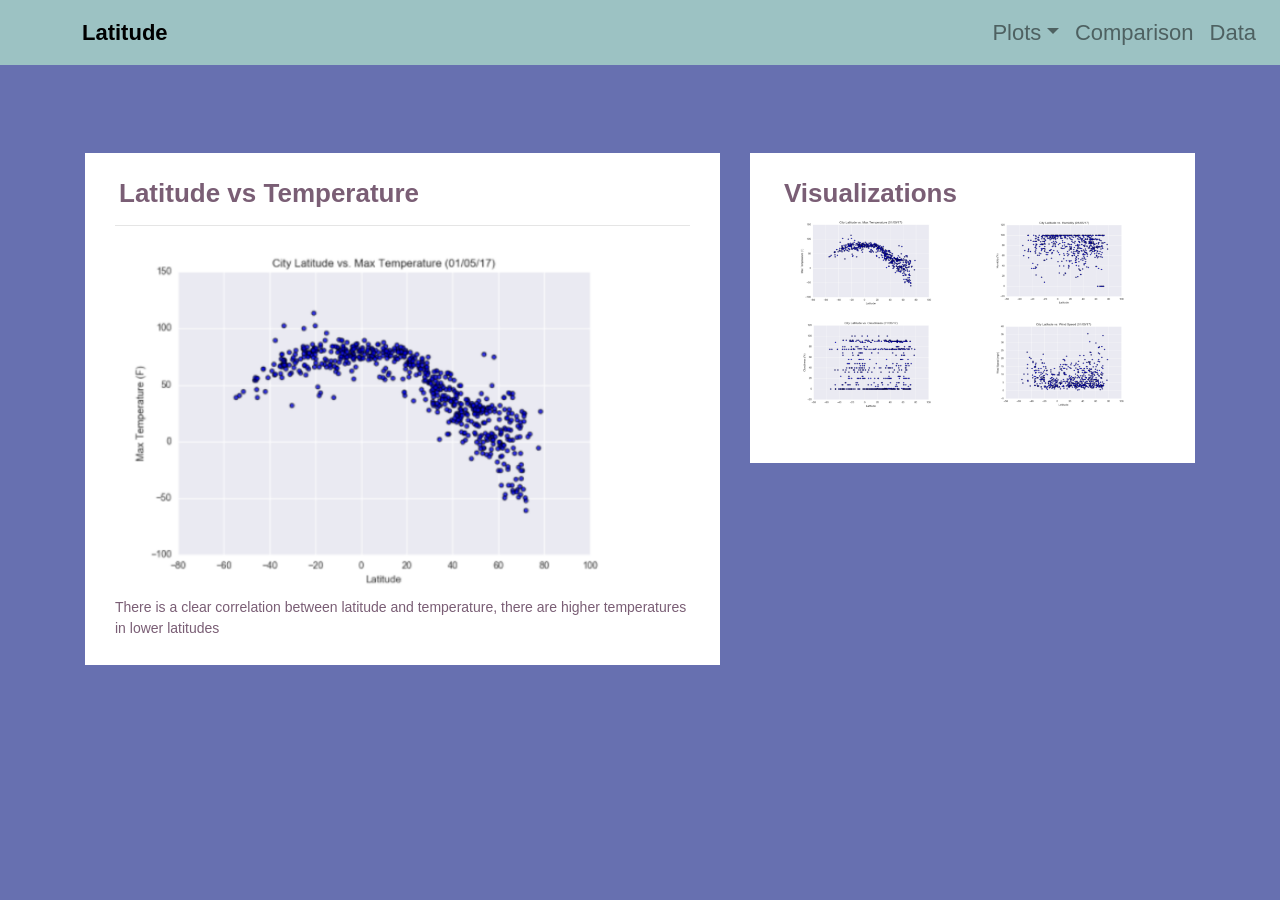
<file: 8 Web-Design-Challenge-main/temperature.html>
<!DOCTYPE html>
<html lang="en-us">
  
  <head>
    <meta charset="UTF-8">
    <meta name="viewport" content="width=device-width, initial-scale=1">
    <meta http-equiv="X-UA-Compatible" content="ie=edge">
	  <link rel="stylesheet" href="https://maxcdn.bootstrapcdn.com/bootstrap/4.0.0/css/bootstrap.min.css" integrity="sha384-Gn5384xqQ1aoWXA+058RXPxPg6fy4IWvTNh0E263XmFcJlSAwiGgFAW/dAiS6JXm" crossorigin="anonymous">
	  <link rel="stylesheet" type="text/css" href="style_lattitude.css">
    <title>Latitude vs Temperature</title>
  </head>

  <body>

    <div class="navigation">
      <nav class="navbar navbar-expand-lg navbar-light">
        <a class="navbar-brand" href="index.html">Latitude</a>
        <button class="navbar-toggler border" type="button" data-toggle="collapse" data-target="#navbarNavDropdown" aria-controls="navbarNavDropdown" aria-expanded="false" aria-label="Toggle navigation">
          <span class="navbar-toggler-icon"></span>
        </button>
        <div class="collapse navbar-collapse" id="navbarNavDropdown">
          <ul class="navbar-nav ml-auto">
            <li class="nav-item dropdown">
              <a href="#" class="nav-link dropdown-toggle" data-toggle="dropdown" id="navbarDropdownMenuLink" role="button" aria-haspopup="true" aria-expanded="false">Plots</a>
              <div class="dropdown-menu" aria-labelledby="navbarDropdownMenuLink">
                <a class="dropdown-item" href="temperature.html">Temperature</a>
                <a class="dropdown-item" href="humidity.html">Humidity</a>
                <a class="dropdown-item" href="cloudiness.html">Cloudiness</a>
                <a class="dropdown-item" href="wind.html">Wind </a>
              </div>
            </li>
            <li class="nav-item">
              <a class="nav-link" href="comparison.html">Comparison</a>
            </li>
            <li class="nav-item">
              <a class="nav-link" href="data.html">Data</a>
            </li>
          </ul>
        </div>
      </nav>
    </div>

    <div class="container">
      <br></br>
      <section class="row">
        <div class="col-lg-7 col-md-12">
          <div class="description">
            <h1 class="principal-header">Latitude vs Temperature</h1>
            <hr>
            <img src="Images/temperature.png">
            <p>There is a clear correlation between latitude and temperature, there are higher temperatures in  lower latitudes</p>
          </div>
        </div>
        <div class="col-lg-5 col-md-12">
          <section id="imageNav-area">
            <div class="content">
              <h2 class="visualizations-header">Visualizations</h2>
              <div class="container">
                <div class="row">
                  <div class="col-6">
                    <a href="temperature.html">
                      <img src="Images/temperature.png", class="plot">
                    </a>
                  </div>
                  <div class="col-6">
                    <a href="humidity.html">
                      <img src="Images/humidity.png", class="plot">
                    </a>
                  </div>
                  <div class="col-6">
                    <a href="cloudiness.html">
                      <img src="Images/cloudiness.png", class="plot">
                    </a>
                  </div>
                  <div class="col-6">
                    <a href="wind.html">
                      <img src="Images/wind.png", class="plot">
                    </a>
                  </div>
                </div>
              </div>
            </div>
          </section>
        </div>
      </section>
    </div>
    
    <script src="https://code.jquery.com/jquery-3.2.1.slim.min.js" integrity="sha384-KJ3o2DKtIkvYIK3UENzmM7KCkRr/rE9/Qpg6aAZGJwFDMVNA/GpGFF93hXpG5KkN" crossorigin="anonymous"></script>
    <script src="https://cdnjs.cloudflare.com/ajax/libs/popper.js/1.12.9/umd/popper.min.js" integrity="sha384-ApNbgh9B+Y1QKtv3Rn7W3mgPxhU9K/ScQsAP7hUibX39j7fakFPskvXusvfa0b4Q" crossorigin="anonymous"></script>
    <script src="https://maxcdn.bootstrapcdn.com/bootstrap/4.0.0/js/bootstrap.min.js" integrity="sha384-JZR6Spejh4U02d8jOt6vLEHfe/JQGiRRSQQxSfFWpi1MquVdAyjUar5+76PVCmYl" crossorigin="anonymous"></script>
  
  </body>
​
</html>
</file>
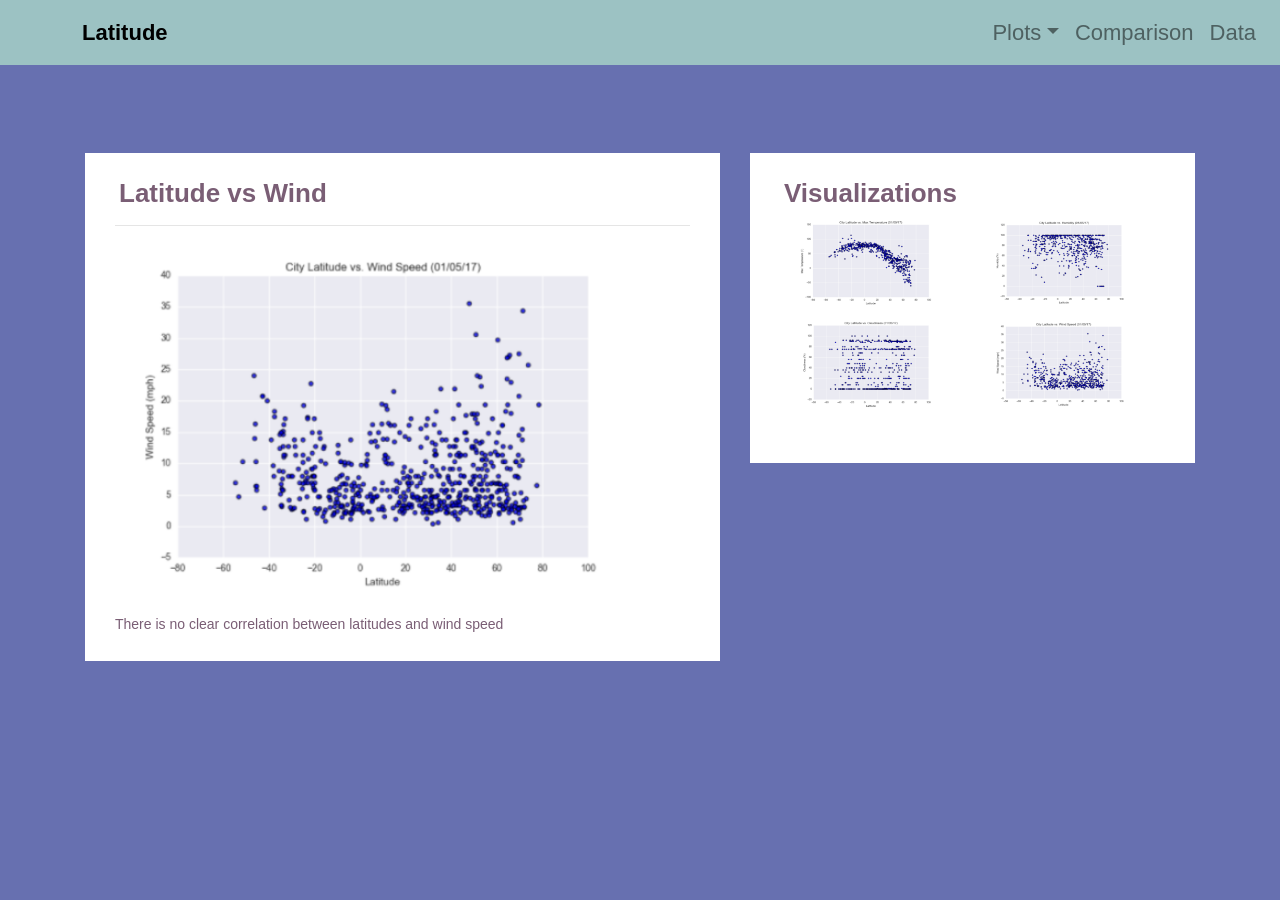
<file: 8 Web-Design-Challenge-main/wind.html>
<!DOCTYPE html>
<html lang="en-us">
  
  <head>
    <meta charset="UTF-8">
    <meta name="viewport" content="width=device-width, initial-scale=1">
    <meta http-equiv="X-UA-Compatible" content="ie=edge">
	  <link rel="stylesheet" href="https://maxcdn.bootstrapcdn.com/bootstrap/4.0.0/css/bootstrap.min.css" integrity="sha384-Gn5384xqQ1aoWXA+058RXPxPg6fy4IWvTNh0E263XmFcJlSAwiGgFAW/dAiS6JXm" crossorigin="anonymous">
	  <link rel="stylesheet" type="text/css" href="style_lattitude.css">
    <title>Latitude vs Wind</title>
  </head>

  <body>

    <div class="navigation">
      <nav class="navbar navbar-expand-lg navbar-light">
        <a class="navbar-brand" href="index.html">Latitude</a>
        <button class="navbar-toggler border" type="button" data-toggle="collapse" data-target="#navbarNavDropdown" aria-controls="navbarNavDropdown" aria-expanded="false" aria-label="Toggle navigation">
          <span class="navbar-toggler-icon"></span>
        </button>
        <div class="collapse navbar-collapse" id="navbarNavDropdown">
          <ul class="navbar-nav ml-auto">
            <li class="nav-item dropdown">
              <a href="#" class="nav-link dropdown-toggle" data-toggle="dropdown" id="navbarDropdownMenuLink" role="button" aria-haspopup="true" aria-expanded="false">Plots</a>
              <div class="dropdown-menu" aria-labelledby="navbarDropdownMenuLink">
                <a class="dropdown-item" href="temperature.html">Temperature</a>
                <a class="dropdown-item" href="humidity.html">Humidity</a>
                <a class="dropdown-item" href="cloudiness.html">Cloudiness</a>
                <a class="dropdown-item" href="wind.html">Wind </a>
              </div>
            </li>
            <li class="nav-item">
              <a class="nav-link" href="comparison.html">Comparison</a>
            </li>
            <li class="nav-item">
              <a class="nav-link" href="data.html">Data</a>
            </li>
          </ul>
        </div>
      </nav>
    </div>

    <div class="container">
      <br></br>
      <section class="row">
        <div class="col-lg-7 col-md-12">
          <div class="description">
            <h1 class="principal-header">Latitude vs Wind</h1>
            <hr>
            <img src="Images/wind.png">
            <p>There is no clear correlation between latitudes and wind speed</p>
          </div>
        </div>
        <div class="col-lg-5 col-md-12">
          <section id="imageNav-area">
            <div class="content">
              <h2 class="visualizations-header">Visualizations</h2>
              <div class="container">
                <div class="row">
                  <div class="col-6">
                    <a href="temperature.html">
                      <img src="Images/temperature.png", class="plot">
                    </a>
                  </div>
                  <div class="col-6">
                    <a href="humidity.html">
                      <img src="Images/humidity.png", class="plot">
                    </a>
                  </div>
                  <div class="col-6">
                    <a href="cloudiness.html">
                      <img src="Images/cloudiness.png", class="plot">
                    </a>
                  </div>
                  <div class="col-6">
                    <a href="wind.html">
                      <img src="Images/wind.png", class="plot">
                    </a>
                  </div>
                </div>
              </div>
            </div>
          </section>
        </div>
      </section>
    </div>
    
    <script src="https://code.jquery.com/jquery-3.2.1.slim.min.js" integrity="sha384-KJ3o2DKtIkvYIK3UENzmM7KCkRr/rE9/Qpg6aAZGJwFDMVNA/GpGFF93hXpG5KkN" crossorigin="anonymous"></script>
    <script src="https://cdnjs.cloudflare.com/ajax/libs/popper.js/1.12.9/umd/popper.min.js" integrity="sha384-ApNbgh9B+Y1QKtv3Rn7W3mgPxhU9K/ScQsAP7hUibX39j7fakFPskvXusvfa0b4Q" crossorigin="anonymous"></script>
    <script src="https://maxcdn.bootstrapcdn.com/bootstrap/4.0.0/js/bootstrap.min.js" integrity="sha384-JZR6Spejh4U02d8jOt6vLEHfe/JQGiRRSQQxSfFWpi1MquVdAyjUar5+76PVCmYl" crossorigin="anonymous"></script>
  
  </body>
​
</html>
</file>
<file: 8 Web-Design-Challenge-main/style_lattitude.css>
body{
    background-color:#6770b0;
}

.navbar{
    max-height: 70px;
	background-color: #9cc2c3;
    font-size: 22px;
}

.navigation .navbar-brand{
	color: #000000;
	margin-left: 50px;
	padding: inherit;
	font-size: 22px;
	font-weight: bold;
	background-color:  #9cc2c3;
}

.nav-link:hover{
	color: #000000;
	background-color:  #9cc2c3;
}

.dropdown-menu .dropdown-item:hover, .dropdown-menu .dropdown-item:active{
    background-color: #9cc2c3; 
}

.dropdown-item{
	background-color: white;
}

@media (max-width: 1000px){
.navbar{
	max-height: none; 
	padding: inherit;
}
.navbar div{
    margin: inherit; 
	background-color:  #9cc2c3;
 
}
.navbar-expand-lg{
	background-color: #9cc2c3;
}
.navbar-brand{
    padding: 10px; 
}

button{
    margin-left: auto; 
}

button:focus {
    outline: 3px dotted;
}
}

.description {
	margin-top: 40px;
	margin-bottom: 120px;
	padding: 10px 30px 10px;
	color: black;
	background-color: white;
}

.content {
	margin-top: 40px;
	margin-bottom: 50px;
	padding: 10px 30px 40px;
	color: black;
	background-color: white;
}
.principal-header, .visualizations-header {
	padding-top: 15px; 
	padding-left: 4px;
	color: #7a5e75;
	font-size: 26px;
	font-weight: bold;
}

.principal-plot {
	float: left;
	width: 50%;
	height: 50%;
}

img{
	width: 90%;
	height: 90%;
}

p{
	color: #7a5e75;
	font-size: 14px;
	font-family: Arial, Helvetica, sans-serif;
}


.active, .plot:hover{
    border-color: white;
    border-style: solid; 
}
</file>
